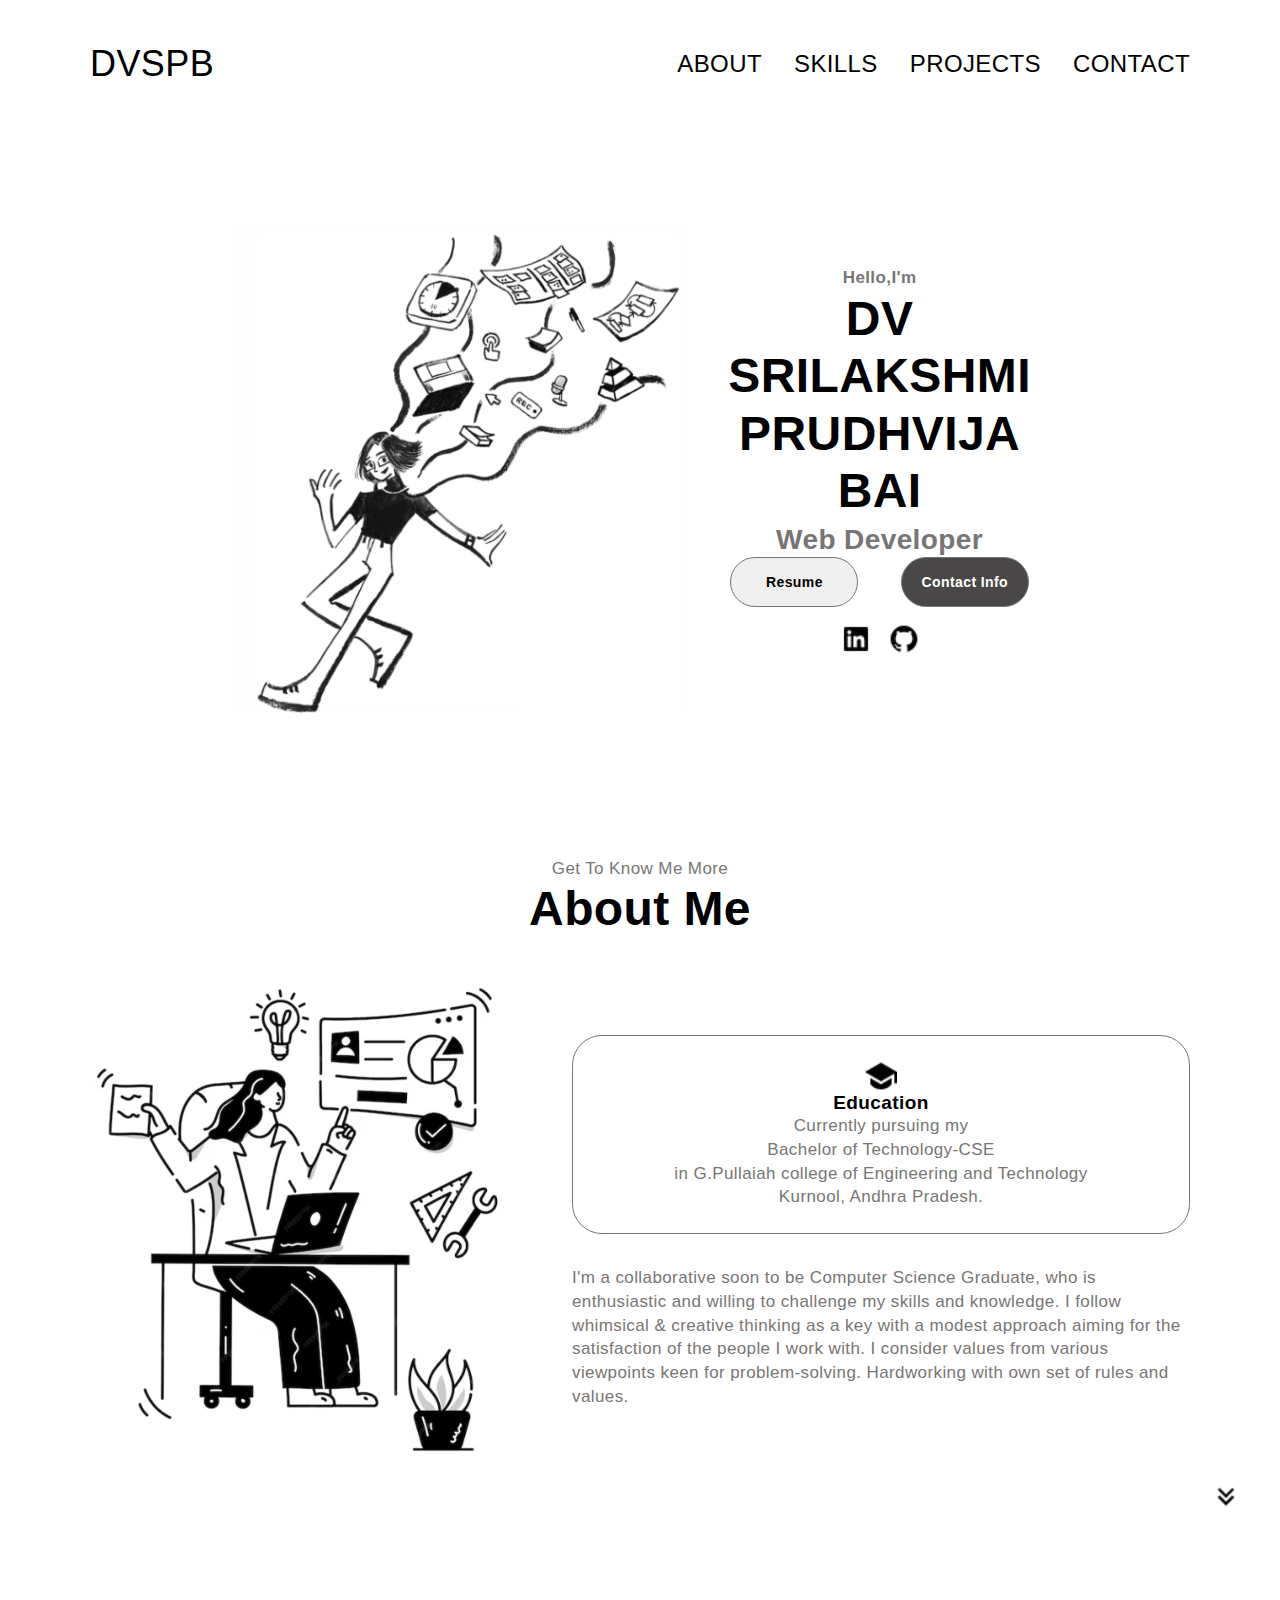
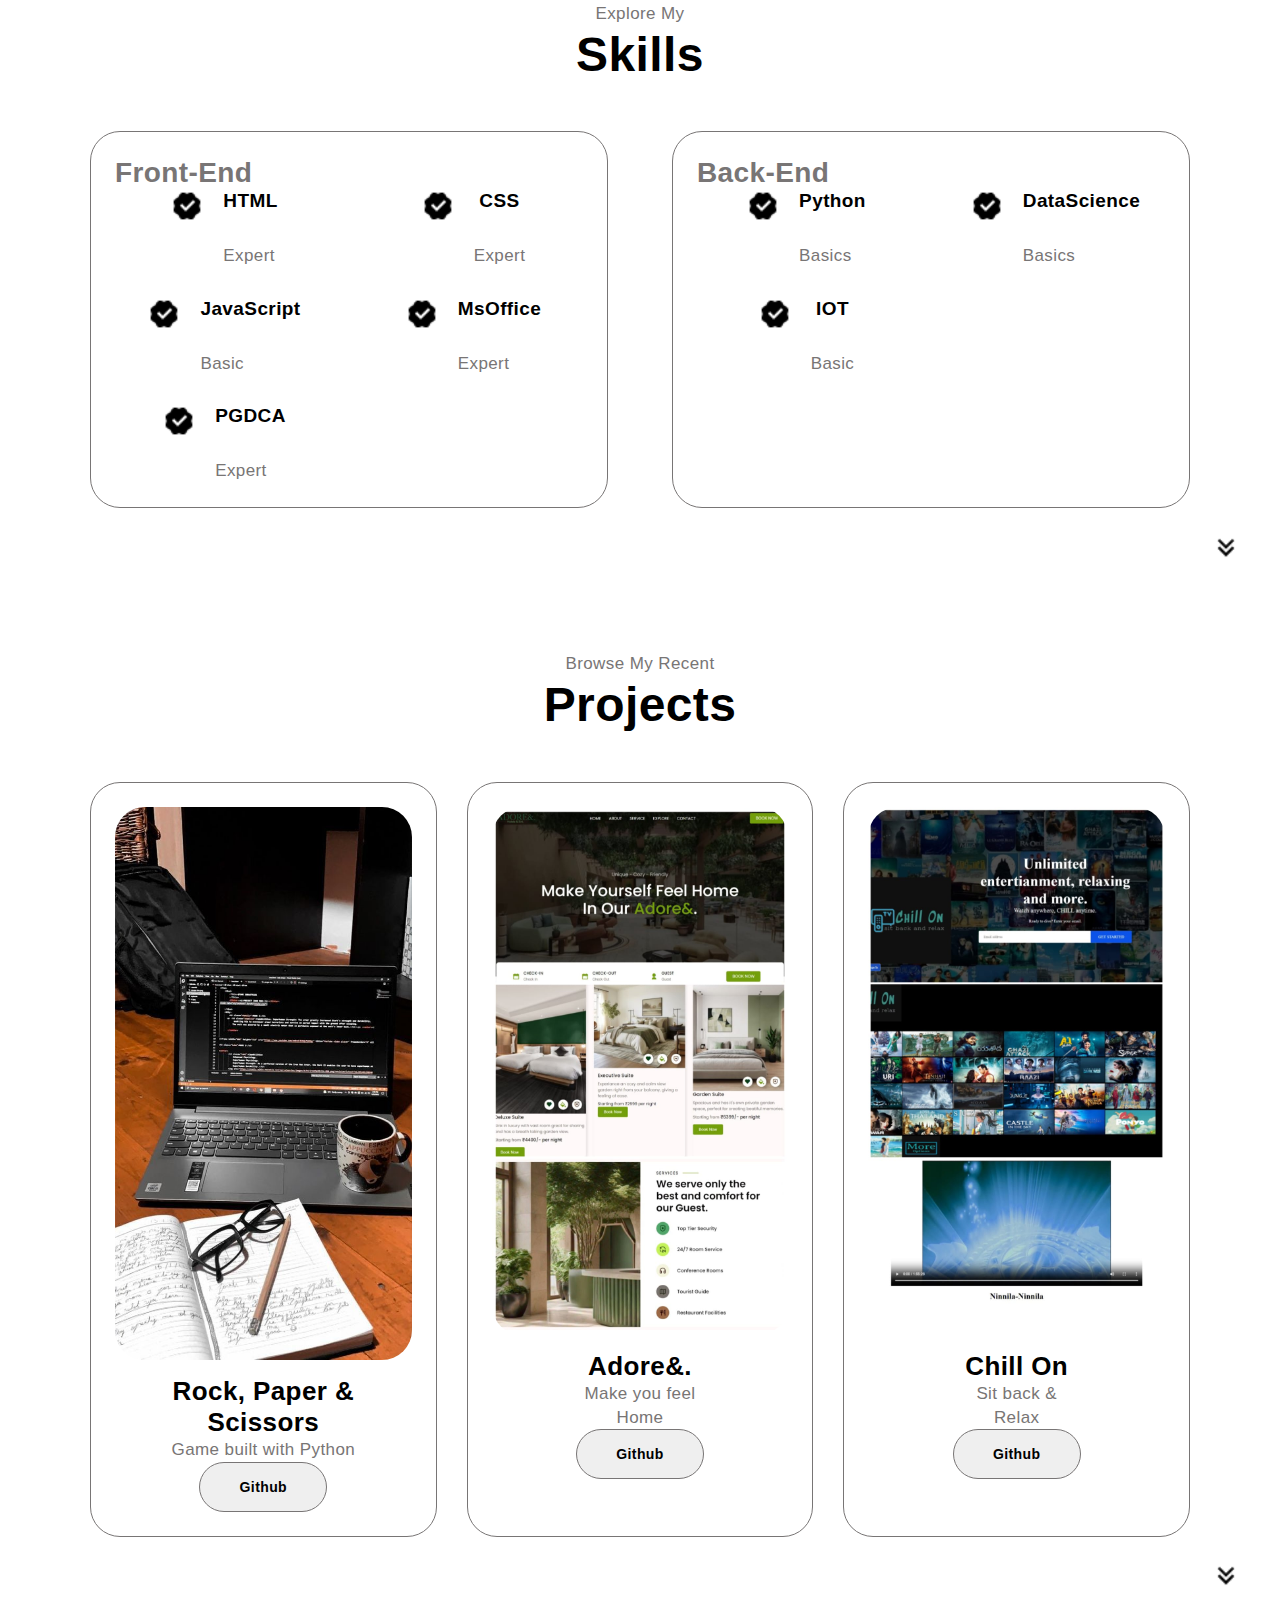
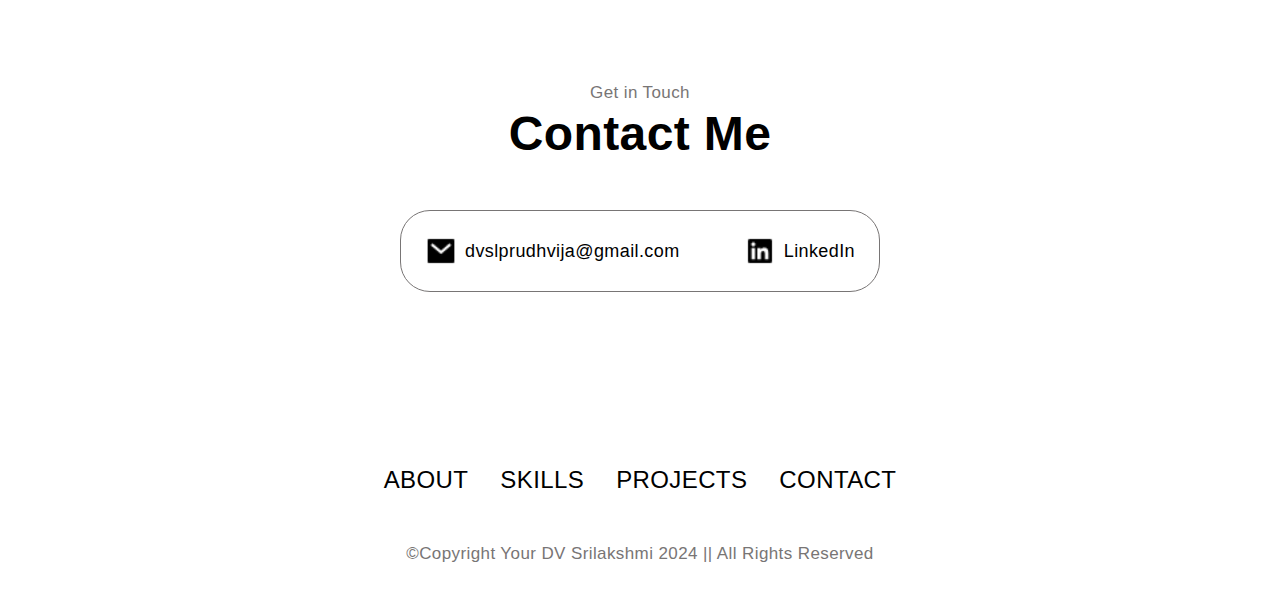
<file: Portfolio/index.html>
<!DOCTYPE html>
<html lang="en">
<head>
    <meta charset="UTF-8" />
    <meta http-equiv="X-UA-Compatible" content="IE=edge" >
    <meta name="viewport" content="width=device-width, initial-scale=1.0" />
    <title>Portfolio</title>
    <link rel="stylesheet" href="style.css" />
</head>
<body>
    <nav>
        <div class="container nav-container">
            <a href="" class="logo">DVSPB</a>
            <ul class="nav-links">
                <li><a href="#About">ABOUT</a></li>
                <li><a href="#Skills">SKILLS</a></li>
                <li><a href="#Projects">PROJECTS</a></li>
                <li><a href="#Contact">CONTACT</a></li>
            </ul>
        </div>
    </nav>

    <header>
        <div class="container header-container">
            <div class="header-right">
                <img class="img-pic" src="images/pic1.png" alt="" />
            </div>
            <div class="header-left">
                <p>
                    <b>Hello,I'm</b>
                    <h1>DV SRILAKSHMI PRUDHVIJA BAI</h1>
                    <h2>Web Developer</h2>
                    <div class="header-action-aria">
                        <button class="btn" onclick="window.open('./images/cv.pdf')">Resume</button>
                        <button class="btn btn-dark" onclick="location.href='./#Contact'">Contact Info</button>
                    </div>
                    <div class="header-social">
                        <a href="https://www.linkedin.com/in/dv-srilakshmi-prudhvija-bai-210419310/" target="_blank"><img src="images/linkedin.png" class="icon1" /></a>
                        <a href="https://github.com/dvslprudhvija" target="_blank"><img src="images/github.png" class="icon1" /></a>
                    </div>
                </p>
            </div>
        </div>
    </header>

    <section id="About">
        <p class="heading-p">Get To Know Me More</p>
        <h1 class="heading">About Me</h1>
        <div class="container about-container">
            <div class="about-left">
                <img src="images/pic2.png" alt="" />
            </div>
            <div class="about-right">
                <div class="basic-edu">
                    <div class="edu-box">
                        <img src="images/education.png" class="icon1" />
                        <h4>Education</h4>
                        <p>
                            Currently pursuing my<br />
                            Bachelor of Technology-CSE<br />
                            in G.Pullaiah college of Engineering and Technology<br />
                            Kurnool, Andhra Pradesh.
                        </p>
                    </div>
                </div>
                <p>
                    I'm a collaborative soon to be Computer Science Graduate, who is enthusiastic and willing to challenge my skills and knowledge.
                    I follow whimsical & creative thinking as a key with a modest approach aiming for the satisfaction of the people I work with.
                    I consider values from various viewpoints keen for problem-solving. Hardworking with own set of rules and values.
                </p>
            </div>
        </div>
    </section>

    <section id="Skills">
        <a href="#Skills" class="arrow"><img src="images/arrow.png" class="icon1" /></a>
        <p class="heading-p">Explore My</p>
        <h1 class="heading">Skills</h1>
        <div class="container experience-container">
            <div class="experience-box">
                <h2>Front-End</h2>
                <div class="experience">
                    <div class="ex-div">
                        <img src="images/checkmark.png" class="icon1" />
                        <div>
                            <h4>HTML</h4>
                            <p>Expert</p>
                        </div>
                    </div>
                    <div class="ex-div">
                        <img src="images/checkmark.png" class="icon1" />
                        <div>
                            <h4>CSS</h4>
                            <p>Expert</p>
                        </div>
                    </div>
                    <div class="ex-div">
                        <img src="images/checkmark.png" class="icon1" />
                        <div>
                            <h4>JavaScript</h4>
                            <p>Basic</p>
                        </div>
                    </div>
                    <div class="ex-div">
                        <img src="images/checkmark.png" class="icon1" />
                        <div>
                            <h4>MsOffice</h4>
                            <p>Expert</p>
                        </div>
                    </div>
                    <div class="ex-div">
                        <img src="images/checkmark.png" class="icon1" />
                        <div>
                            <h4>PGDCA</h4>
                            <p>Expert</p>
                        </div>
                    </div>
                </div>
            </div>

            <div class="experience-box">
                <h2>Back-End</h2>
                <div class="experience">
                    <div class="ex-div">
                        <img src="images/checkmark.png" class="icon1" />
                        <div>
                            <h4>Python</h4>
                            <p>Basics</p>
                        </div>
                    </div>
                    <div class="ex-div">
                        <img src="images/checkmark.png" class="icon1" />
                        <div>
                            <h4>DataScience</h4>
                            <p>Basics</p>
                        </div>
                    </div>
                    <div class="ex-div">
                        <img src="images/checkmark.png" class="icon1" />
                        <div>
                            <h4>IOT</h4>
                            <p>Basic</p>
                        </div>
                    </div>
                </div>
            </div>

        </div>
    </section>

    <section id="Projects">
        <a href="#Projects" class="arrow"><img src="images/arrow.png" class="icon1" /></a>
        <p class="heading-p">Browse My Recent</p>
        <h1 class="heading">Projects</h1>
        <div class="container project-container">
            <div class="project">
                <img src="images/project2.jpg" alt="" />
                <h3>Rock, Paper & Scissors</h3>
                <p>Game built with Python</p>
                <div class="header-action-aria">
                    <button class="btn" onclick="window.open('https://github.com/dvslprudhvija/MyProjects_Python/blob/main/rock_paper_scissor_game.py')">Github</button>
                </div>
            </div>
            <div class="project">
                <img src="images/project3.png" alt="" />
                <h3>Adore&.</h3>
                <p>Make you feel <br/> Home</p>
                <div class="header-action-aria">
                    <button class="btn" onclick="window.open('https://github.com/dvslprudhvija/Encryptix/tree/main/Landing%20page')">Github</button>
                </div>
            </div>
            <div class="project">
                <img src="images/project1.jpg" alt="" />
                <h3>Chill On</h3>
                <p>Sit back & <br />Relax</p>
                <div class="header-action-aria">
                    <button class="btn" onclick="window.open('')">Github</button>
                </div>
            </div>

        </div>
    </section>

    <section id="Contact">
        <a href="#Contact" class="arrow"><img src="images/arrow.png" class="icon1" /></a>
        <p class="heading-p">Get in Touch</p>
        <h1 class="heading">Contact Me</h1>
        <div class="contact-container container">
            <div class="email">
                <img src="images/email.png" class="icon1" />
                <a href="mailto:dvslprudhvija@gmail.com"><h5>dvslprudhvija@gmail.com</h5></a>
            </div>
            <div class="linkedin">
                <img src="images/linkedin.png" class="icon1" />
                <a href="https://www.linkedin.com/in/dv-srilakshmi-prudhvija-bai-210419310/" target="_blank"><h5>LinkedIn</h5></a>
            </div>
        </div>
    </section>

    <footer>
        <ul class="nav-links">
            <li><a href="#About">ABOUT</a></li>
            <li><a href="#Skills">SKILLS</a></li>
            <li><a href="#Projects">PROJECTS</a></li>
            <li><a href="#Contact">CONTACT</a></li>
        </ul>
        <p>©Copyright Your DV Srilakshmi 2024 || All Rights Reserved  </p>
    </footer>

</body>
</html>
</file>
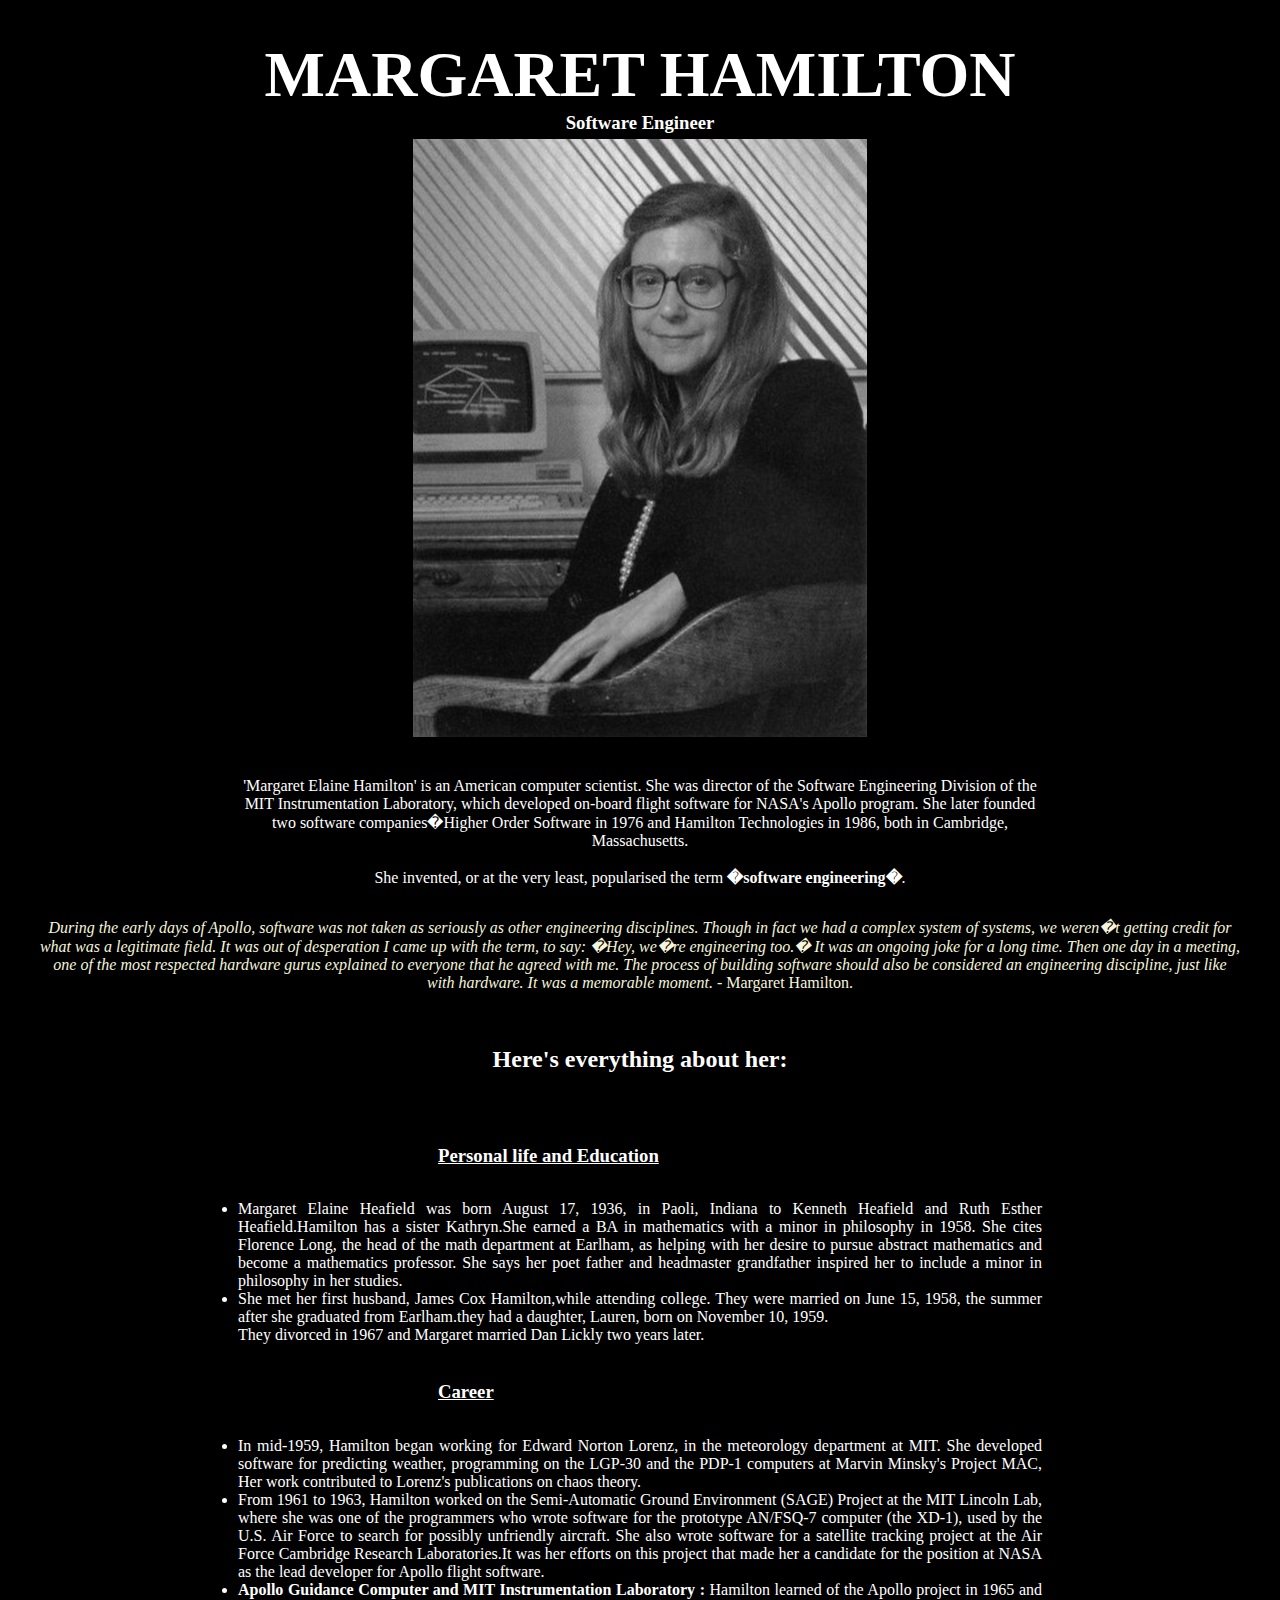
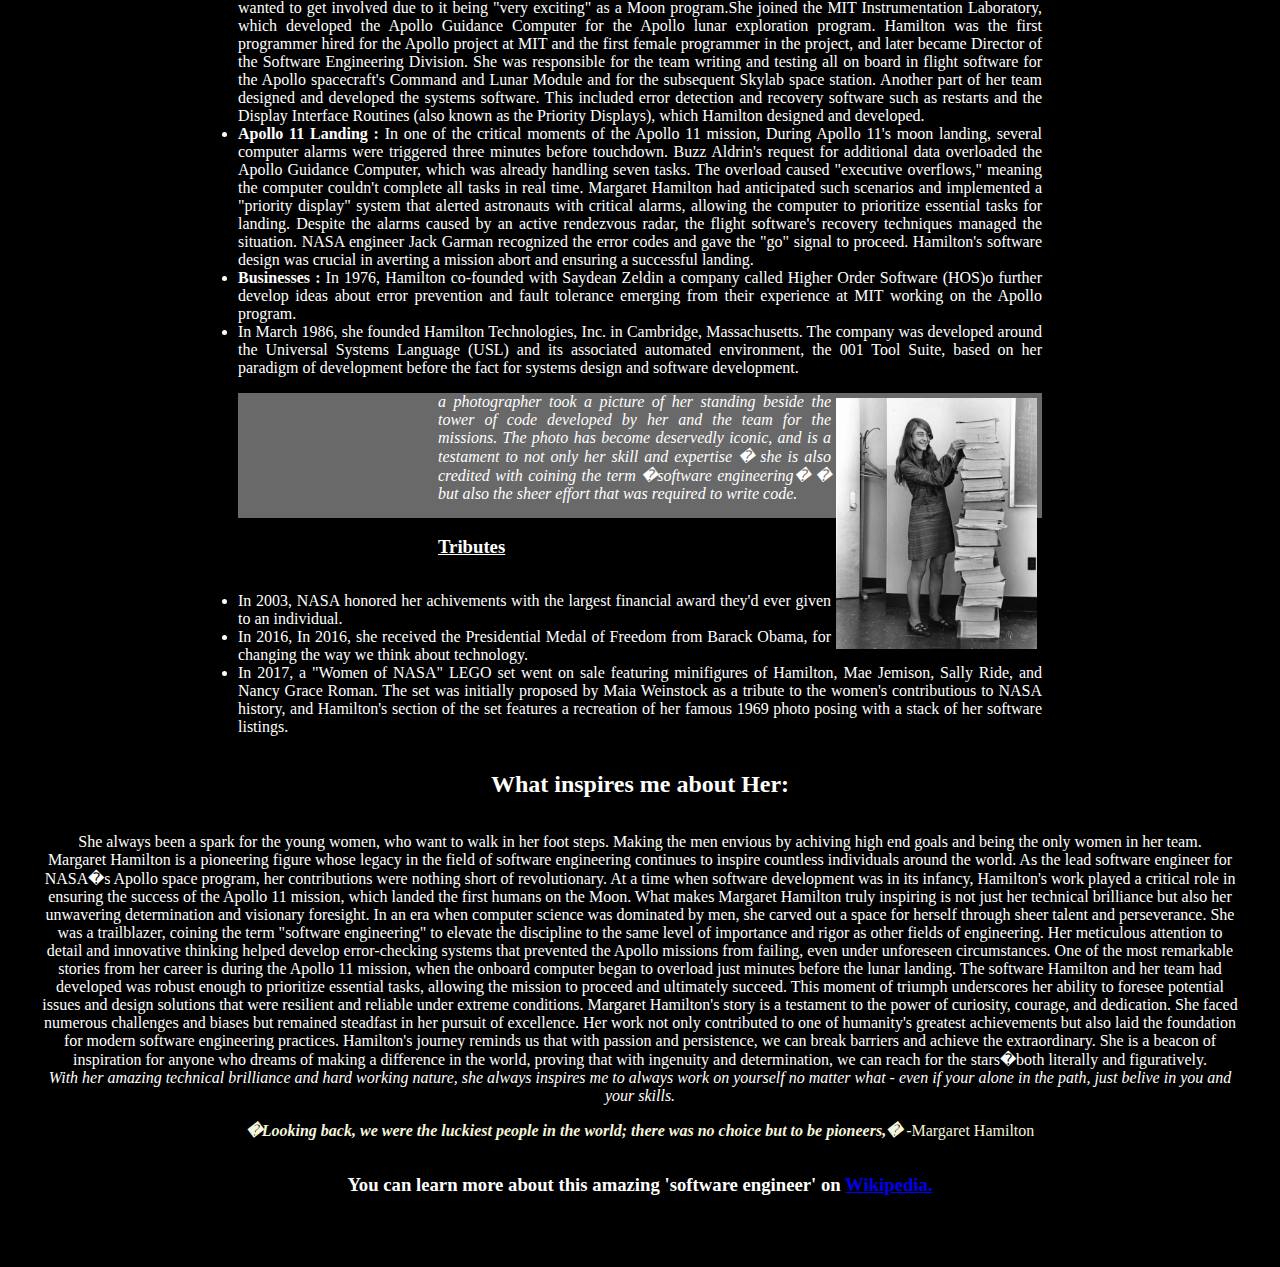
<file: Tribute/index.html>
<!DOCTYPE html>
<html lang="en">
<head>
	<title>Tribute to Margaret hamilton_TASK3</title>
	<link rel="stylesheet" href="style.css">
</head>
<body>
	<main id="main">
		<div id="heading" class="center">
			<h1 id="title" class="center">MARGARET HAMILTON</h1>
			<h3 class="center"<i>Software Engineer</i></h3>
		</div>
		<div id="img-div">
			<img class="center" id=image src="images/margaret_hamilton_nasa.jpg" alt="Official photo for NASA, 1989">
			<div class="center">
				<br>
				<p id="img-caption" class="font">
					'Margaret Elaine Hamilton' is an American computer scientist.
					She was director of the Software Engineering Division of the MIT Instrumentation Laboratory, which developed on-board flight
					software for NASA's Apollo program. She later founded two software companies�Higher Order Software in 1976 and Hamilton
					Technologies in 1986, both in Cambridge, Massachusetts.<br>
					<br>She invented, or at the very least, popularised the term <b>�software engineering�</b>.<br>
				</p>
				<p style="color:beige;">
					<i>
						During the early days of Apollo, software was not taken as seriously as other engineering disciplines. Though in fact we had a complex system of systems, we weren�t getting credit for what was a legitimate field. It was out of desperation I came up with the term, to say:
						�Hey, we�re engineering too.� It was an ongoing joke for a long time. Then one day in a meeting, one of the most respected hardware gurus explained to everyone that he agreed with me. The process of building software should also be considered an engineering discipline, just like with hardware. It was a memorable moment.
					</i>- Margaret Hamilton.

				</p><br>
			</div>
		</div>
		<div id="info" class="center">
			<h2 class="font"> Here's everything about her:</h2>
			<ul class="font" style="text-align: justify;">
				<br>
				<h3 class="font"><u>Personal life and Education</u></h3>

				<li>
					Margaret Elaine Heafield was born August 17, 1936, in Paoli, Indiana to Kenneth
					Heafield and Ruth Esther Heafield.Hamilton has a sister Kathryn.She earned a BA in mathematics with a minor in philosophy in 1958. She cites Florence Long, the head of the math department at Earlham, as helping with her desire to pursue abstract mathematics and become a mathematics professor.
					She says her poet father and headmaster grandfather inspired her to include a minor in philosophy in her studies.
				</li>
				<li>She met her first husband, James Cox Hamilton,while attending college. They were married on June 15, 1958, the summer after she graduated from Earlham.they had a daughter, Lauren, born on November 10, 1959.<br>They divorced in 1967 and Margaret married Dan Lickly two years later.</li>
				<br>
				<h3 class="font"><u>Career</u></h3>

				<li>
					In mid-1959, Hamilton began working for Edward Norton Lorenz, in the meteorology department at MIT.
					She developed software for predicting weather, programming on the LGP-30 and the PDP-1 computers at Marvin Minsky's Project MAC, Her work contributed to Lorenz's publications on chaos theory.
				</li>
				<li>
					From 1961 to 1963, Hamilton worked on the Semi-Automatic Ground Environment (SAGE) Project at the MIT Lincoln Lab, where she was one of the programmers who wrote software for the prototype AN/FSQ-7 computer (the XD-1), used by the U.S. Air Force to search for possibly unfriendly aircraft.
					She also wrote software for a satellite tracking project at the Air Force Cambridge Research Laboratories.It was her efforts on this project that made her a candidate for the position at NASA as the lead developer for Apollo flight software.
				</li>
				<li>
					<b>Apollo Guidance Computer and MIT Instrumentation Laboratory :</b> Hamilton learned of the Apollo project in 1965 and wanted to get involved due to it being "very exciting" as a Moon program.She joined the MIT Instrumentation Laboratory, which developed the Apollo Guidance Computer for the Apollo lunar exploration program. Hamilton was the first programmer hired for the Apollo project at MIT and the first female programmer in the project,
					and later became Director of the Software Engineering Division. She was responsible for the team writing and testing all on board in flight software for the Apollo spacecraft's Command and Lunar Module and for the subsequent Skylab space station. Another part of her team designed and developed the systems software. This included error detection and recovery software such as restarts and the Display Interface Routines (also known as the Priority Displays), which Hamilton designed and developed.
				</li>
				<li>
					<b>Apollo 11 Landing : </b>In one of the critical moments of the Apollo 11 mission, During Apollo 11's moon landing, several computer alarms were triggered three minutes before touchdown. Buzz Aldrin's request for additional data overloaded the Apollo Guidance Computer, which was already handling seven tasks. The overload caused "executive overflows," meaning the computer couldn't complete all tasks in real time.

					Margaret Hamilton had anticipated such scenarios and implemented a "priority display" system that alerted astronauts with critical alarms, allowing the computer to prioritize essential tasks for landing. Despite the alarms caused by an active rendezvous radar, the flight software's recovery techniques managed the situation. NASA engineer Jack Garman recognized the error codes and gave the "go" signal to proceed. Hamilton's software design was crucial in averting a mission abort and ensuring a successful landing.
				</li>
				<li><b>Businesses : </b>In 1976, Hamilton co-founded with Saydean Zeldin a company called Higher Order Software (HOS)o further develop ideas about error prevention and fault tolerance emerging from their experience at MIT working on the Apollo program.</li>
				<li>In March 1986, she founded Hamilton Technologies, Inc. in Cambridge, Massachusetts. The company was developed around the Universal Systems Language (USL) and its associated automated environment, the 001 Tool Suite, based on her paradigm of development before the fact for systems design and software development.</li>

				<div class="img_de">
					<img class="img_deg" id=image src="images/Margaret_Hamilton.jpeg" alt="Hamilton in 1969, standing next to listings of the software she and her MIT team produced for the Apollo project.">
					<div class="img_text">
						<p id="img-caption" class="font"><i>a photographer took a picture of her standing beside the tower of code developed by her and the team for the missions. The photo has become deservedly iconic, and is a testament to not only her skill and expertise � she is also credited with coining the term �software engineering� � but also the sheer effort that was required to write code.</i></p>
					</div>
				</div>

				<h3 class="font"><u>Tributes</u></h3>

				<li>In 2003, NASA honored her achivements with the largest financial award they'd ever given to an individual.</li>
				<li>In 2016, In 2016, she received the Presidential Medal of Freedom from Barack Obama, for changing the way we think about technology.</li>
				<li>In 2017, a "Women of NASA" LEGO set went on sale featuring minifigures of Hamilton, Mae Jemison, Sally Ride, and Nancy Grace Roman. The set was initially proposed by Maia Weinstock as a tribute to the women's contributious to NASA history, and Hamilton's section of the set features a recreation of her famous 1969 photo posing with a stack of her software listings.</li>

			</ul>
		</div>

		<div id="info" class="center">
			<h2 class="font">What inspires me about Her:</h2>
			<p>
				She always been a spark for the young women, who want to walk in her foot steps. Making the men envious by achiving high end goals and
				being the only women in her team.<br />Margaret Hamilton is a pioneering figure whose legacy in the field of software engineering continues to inspire countless individuals around the world. As the lead software engineer for NASA�s Apollo space program, her contributions were nothing short of revolutionary. At a time when software development was in its infancy, Hamilton's work played a critical role in ensuring the success of the Apollo 11 mission, which landed the first humans on the Moon.

				What makes Margaret Hamilton truly inspiring is not just her technical brilliance but also her unwavering determination and visionary foresight. In an era when computer science was dominated by men, she carved out a space for herself through sheer talent and perseverance. She was a trailblazer, coining the term "software engineering" to elevate the discipline to the same level of importance and rigor as other fields of engineering. Her meticulous attention to detail and innovative thinking helped develop error-checking systems that prevented the Apollo missions from failing, even under unforeseen circumstances.

				One of the most remarkable stories from her career is during the Apollo 11 mission, when the onboard computer began to overload just minutes before the lunar landing. The software Hamilton and her team had developed was robust enough to prioritize essential tasks, allowing the mission to proceed and ultimately succeed. This moment of triumph underscores her ability to foresee potential issues and design solutions that were resilient and reliable under extreme conditions.

				Margaret Hamilton's story is a testament to the power of curiosity, courage, and dedication. She faced numerous challenges and biases but remained steadfast in her pursuit of excellence. Her work not only contributed to one of humanity's greatest achievements but also laid the foundation for modern software engineering practices.

				Hamilton's journey reminds us that with passion and persistence, we can break barriers and achieve the extraordinary. She is a beacon of inspiration for anyone who dreams of making a difference in the world, proving that with ingenuity and determination, we can reach for the stars�both literally and figuratively.<br />
				<i>With her amazing technical brilliance and hard working nature, she always inspires me to always work on yourself no matter what - even if your alone in the path, just belive in you and your skills.</i>
			</p>
		</div>

		<div class="center">
			<p class="font" style="color:beige;">
				<i><b>�Looking back, we were the luckiest people in the world; there was no choice but to be pioneers,� </b></i>
				-Margaret Hamilton
			</p>
			<h3 class="font">
				You can learn more about this amazing 'software engineer'
				on <a href="https://en.wikipedia.org/wiki/Margaret_Hamilton_(software_engineer)" id="tribute-link" target="_blank"> Wikipedia.</a>
			</h3>
		</div>

	</main>
</body>
</html>
</file>
<file: Portfolio/style.css>
*{
	margin:0;
	padding:0;
	box-sizing:border-box;
	text-decoration:none;
	list-style:none;
	font-family:sans-serif;
	border:none;
	outline:none;
	scroll-behavior:smooth;
	letter-spacing:.4px;
}

:root{
	--color-black:#000000;
	--color-white:#ffffff;
	--color-dark:#494747;
	--color-dark-variant:#787575;
	--transition:.1s ease;
}

h1,h2,h3,h5{
	line-height:120%;
}

h1{
	font-size:48px;
	color:var(--color-black);
}
h2{
	font-size: 28px;
	color:var(--color-dark-variant);
}
h3{
	font-size:26px;
	color:var(--color-black);
}
h4{
	font-size:19px;
	color:var(--color-black);
}
h5{
	font-size:18px;
	font-weight:400;
}

.heading{
	text-align:center;
	margin-bottom:3rem;
}

p{
	font-size:17px;
	line-height:140%;
	color:var(--color-dark-variant);
}

.heading-p{
	padding-top: 9rem;
}

a{
	font-size:24px;
	color:var(--color-black);
	text-decoration-color:var(--color-white);
	transition:var(--transition);
}

a:hover{
	color:var(--color-dark-variant);
	text-decoration-color:var(--color-dark-variant);
	text-underline-offset:1rem;
	text-decoration:underline;
}

.btn {
	display: inline-block;
	width: fit-content;
	padding: 1rem;
	width: 8rem;
	border-radius: 2rem;
	cursor: pointer;
	color: var(--color-black);
	border: 1px solid var(--color-dark-variant);
	display: flex;
	align-items: center;
	justify-content: center;
	font-weight: 600;
	font-size: 14px;
	transition: var(--transition);
}
.btn:hover{
	background:var(--color-dark-variant);
	color:var(--color-white);
}
.btn-dark{
	color:var(--color-white);
	background:var(--color-dark);
	text-decoration:none !important;
}
.btn-dark:hover{
	background:var(--color-black);
}

img{
	width:100%;
	display:block;
}
.icon1{
	width:32px;
	height:max-content;
}

.container{
	margin:0 auto;
	max-width:1100px;
	width:90%;
}

nav{
	height:8rem;
	position:fixed;
	z-index:1;
	top:0;
	left:0;
	width:100%;
	display:grid;
	place-items:center;
	background:var(--color-white);
}
.nav-container{
	display:flex;
	justify-content:space-between;
	align-items:center;
	height:100%;
}
.logo{
	font-size:36px;
	color:var(--color-black) !important;
	text-decoration:none !important;
}
.nav-links{
	display:flex;
	align-items:center;
	gap:2rem;
	font-size:18px;
}

header{
	padding-top:14rem;
}
.header-container{
	display:grid;
	grid-template-columns:56% auto;
	max-width:820px;
	gap:20px;
	justify-content:space-between;
}
.header-left{
	text-align:center;
	margin:auto;
}
.header-left p{
	color:var(--color-dark-variant);
}
.header-left h2{
	margin-top:.2rem;
	color:var(--color-dark-variant);
}
.header-left.header-action-aria{
	margin-top:1rem;
	display:flex;
	gap:1rem;
}
.header-action-aria{
	display:flex;
	justify-content:space-between;
}
.header-social{
	display:flex;
	gap:1rem;
	justify-content:center;
	margin:1rem auto;
}

.about-container{
	display:grid;
	grid-template-columns:38% auto;
	gap : 4rem;
	align-items:center;
}
.heading-p{
	text-align:center;
}
.about-left{
	border-radius:20px;
	overflow:hidden;
}
.basic-edu{
	display:flex;
	gap:32px;
	margin-bottom:32px;
}
.edu-box{
	padding:24px;
	text-align:center;
	border:1px solid var(--color-dark-variant);
	border-radius:30px;
	width:100%;
}
.edu-box img{
	margin:auto;
}

section{
	position:relative;
}
.arrow {
	position: absolute;
	right: 3%;
	transition:var(--transition);
	margin-top:1.4rem;
}
.arrow:hover{
	margin-top:2rem;
}

.experience-container {
	display: grid;
	grid-template-columns: 1fr 1fr;
	gap: 4rem;
}
.experience-box{
	border:1px solid var(--color-dark-variant);
	border-radius:30px;
	padding:24px;
}
.experience-box h4{
	text-align:center;
	margin-bottom:2rem;
}
.experience{
	display:grid;
	grid-template-columns:1fr 1fr;
	gap:30px;
}
.ex-div{
	margin:auto;
	display:flex;
	gap:20px;
}

.project-container{
	display:grid;
	grid-template-columns:repeat(3,1fr);
	gap:30px;
}
.project{
	padding:24px;
	border:1px solid var(--color-dark-variant);
	border-radius:30px;
	text-align:center;
}
.project img{
	border-radius:30px;
	margin-bottom:1rem;
}
button{
	display:block;
	margin:auto;
}

.contact-container{
	max-width:30rem;
	border:1px solid var(--color-dark-variant);
	padding:24px;
	border-radius:30px;
	display:flex;
	justify-content:space-between;
	align-items:center;
}
.email,.linkedin{
	display:flex;
	align-items:center;
	gap:.5rem;
}

footer{
	margin-top:9rem;
	padding:30px;
	text-align:center;
}
footer .nav-links{
	justify-content:center;
	margin-bottom:3rem;
	font-size:15px;
}

@media(max-width:1024px){
	.about-container{
		gap:20px;
	}
	.basic-edu{
		gap:20px;
	}
	.experience-container{
		gap:30px;
	}
	.project-container{
		grid-template-columns:repeat(2,1fr);
	}
}

@media(max-width:991px){
	.logo{
		display:none;
	}
	.nav-links{
		justify-content:center;
		width:100%;
	}
	.experience-container{
		grid-template-columns:1fr;
	}
}

@media(max-width:653px){
	h1{
		font-size:38px;
	}
	h2{
		font-size:26px;
	}
	a{
		font-size:20px;
	}
	h3{
		font-size:24px;
	}
	.arrow{
		right:5%;
	}
	.header-container{
		width:90%;
		grid-template-columns:1fr;
	}
	.header-right{
		width:70%;
		margin:0 auto;
	}
	.about-container{
		grid-template-columns:1fr;
	}
	.about-left{
		width:60%;
		margin:0 auto;
	}
	.basic-edu{
		gap:10px;
	}
	.experience-box{
		padding:10px;
	}
	.experience{
		gap:20px;
	}
	.ex-div{
		gap:10px;
	}
	.project-container{
		grid-template-columns:1fr;
	}
}

@media(max-width:600px){
	a{
		font-size:18px;
	}
	.nav-links{
		gap:2rem;
		justify-content:space-between;
	}
	.contact-container{
		flex-direction:column;
		gap:1rem;
	}
	.footer{
		padding:0;
		padding-bottom:20px;
		width:90%;
		margin:auto;
		margin-top:9rem;
	}
	.footer .nav-links{
		width:100%;
		justify-content:space-between;
		font-size:8px;
	}
}
</file>
<file: Tribute/style.css>
body{
	padding: 30px;
	background-color:black;
	color:white;
}

#title{
	font-size: 400%;
	width: 60vmax;
}

.center{
	margin: auto;
	padding: auto;
	text-align: center;
}

#image {
	max-width: 80%;
	height: 100%;
	display: block;
	padding: 5px;
}

.img_deg{
	float: right;
	width: 25%;
	height: 80%;
	padding: 10px;
}

.img_de{
	background-color:dimgray;
}

@media only screen and (min-width:480px)
{

}

@media only screen and (min-width:767px)
{

}

@media only screen and (min-width:991px)
{

}

@media only screen and (min-width:1200px)
{
.font{
	padding: 0px 200px 15px 200px;
	}
}

@media (orientation: landscape)
{

}
</file>
